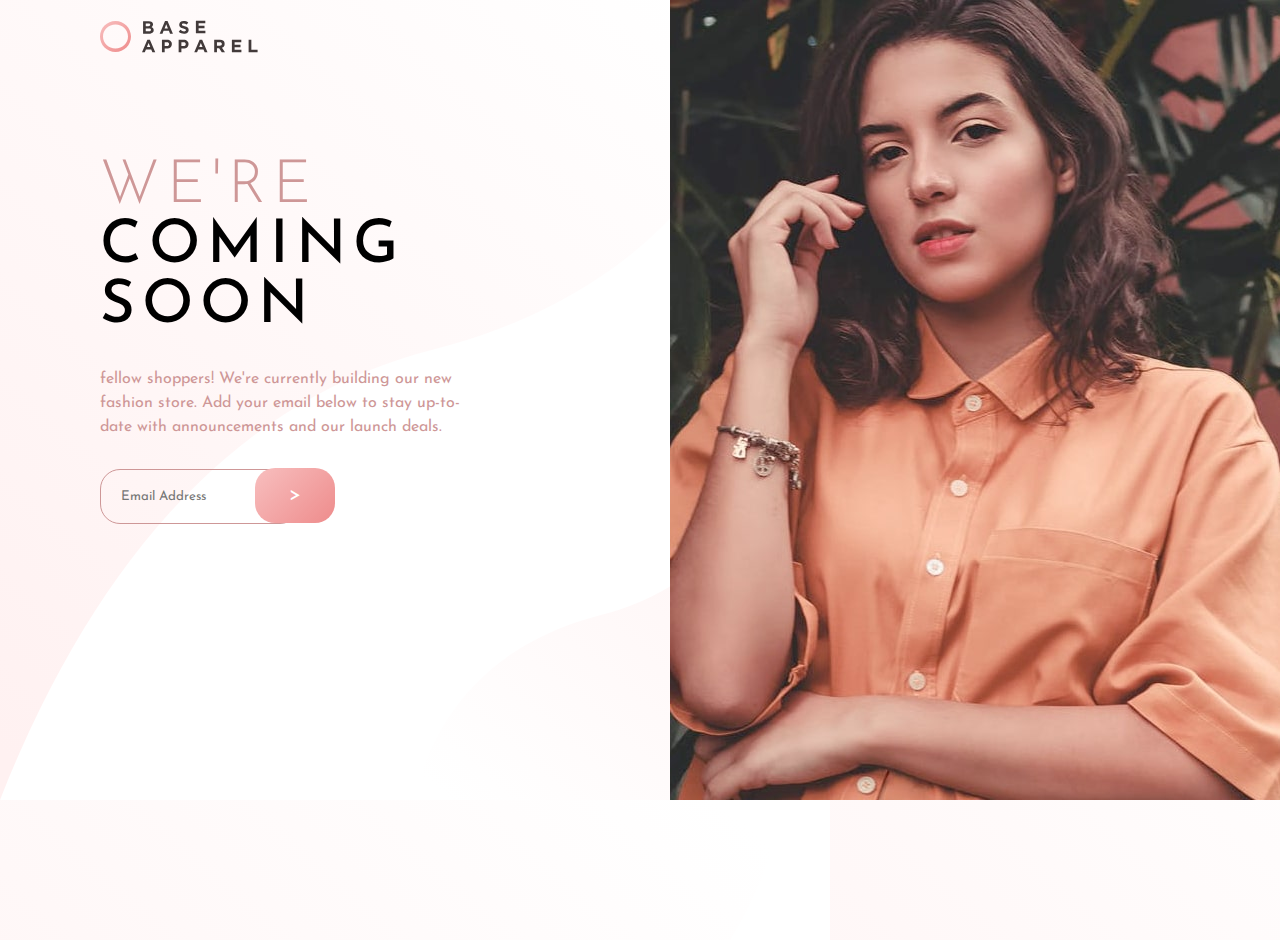
<file: index.html>
<!DOCTYPE html>
<html lang="en">
<head>
  <meta charset="UTF-8">
  <meta name="viewport" content="width=device-width, initial-scale=1.0"> <!-- displays site properly based on user's device -->
  <link rel="stylesheet" href="style.css">
  <link rel="icon" type="image/png" sizes="32x32" href="./images/favicon-32x32.png">
  
  <title>Frontend Mentor | Base Apparel coming soon page</title>
</head>
<body>
<div class="main">
<header><img src="./images/logo.svg" alt="BASE APPAREL"></header>

  <h1 class="were big">
    We're</h1><h1 class="coming big"> coming soon
  </h1>
  <p class="text">
    fellow shoppers! We're currently building our new fashion store. 
    Add your email below to stay up-to-date with announcements and our launch deals.
  </p>
<input type="email" id="form" placeholder="Email Address">
  
  <input type="submit" value=">" class="button">
</div>
<div class="right"><img src="./images/hero-desktop.jpg" alt="Lady"></div>
  
</body>
</html>
</file>
<file: style.css>
@import url('https://fonts.googleapis.com/css2?family=Josefin+Sans:wght@300;400;600&display=swap');

*{
    font-family: 'Josefin Sans', sans-serif;
    margin: 0%;
    padding: 0;
}

body{
    display: flex;
    background-image: url("./images/bg-pattern-desktop.svg");
}

.main{
    min-height: 100vh;
    margin: 20px 200px 20px;
    margin-left: 100px;
    
}

.big{
    font-weight: 500;
    font-size: 60px;
    letter-spacing: 7px;
    line-height: 100%;
    text-transform: uppercase;
}

.were{
    margin-top: 100px;
    color: hsl(0, 36%, 70%);
    
    font-weight: 300;
}

.text{
    margin-top: 30px;
    color: hsl(0, 36%, 70%);
    line-height: 150%;
}

#form{
    box-sizing: border-box;
    padding:20px;
    border: 0ch;
    width: 200px;
    background: none;
    position: relative;
    margin-top: 30px;
    border: 1px solid hsl(0, 36%, 70%);
    border-radius: 20px;
    height: 55px;
}
.right{
    width: 100%;
}
.button{
    left: -50px;
    height: 55px;
    position: relative;
    box-sizing: border-box ;
    width: 80px;
    padding: 10px;
    border: 0;
    border-radius: 20px;
    color: white;
    font-size: 20px;
    background-image: linear-gradient(135deg,hsl(0, 80%, 86%), hsl(0, 74%, 74%)); 
}

.button:active{
    background-image: linear-gradient(135deg, hsl(0, 0%, 100%), hsl(0, 100%, 98%));
}
#form:active{
    border: 0ch;
}
</file>
